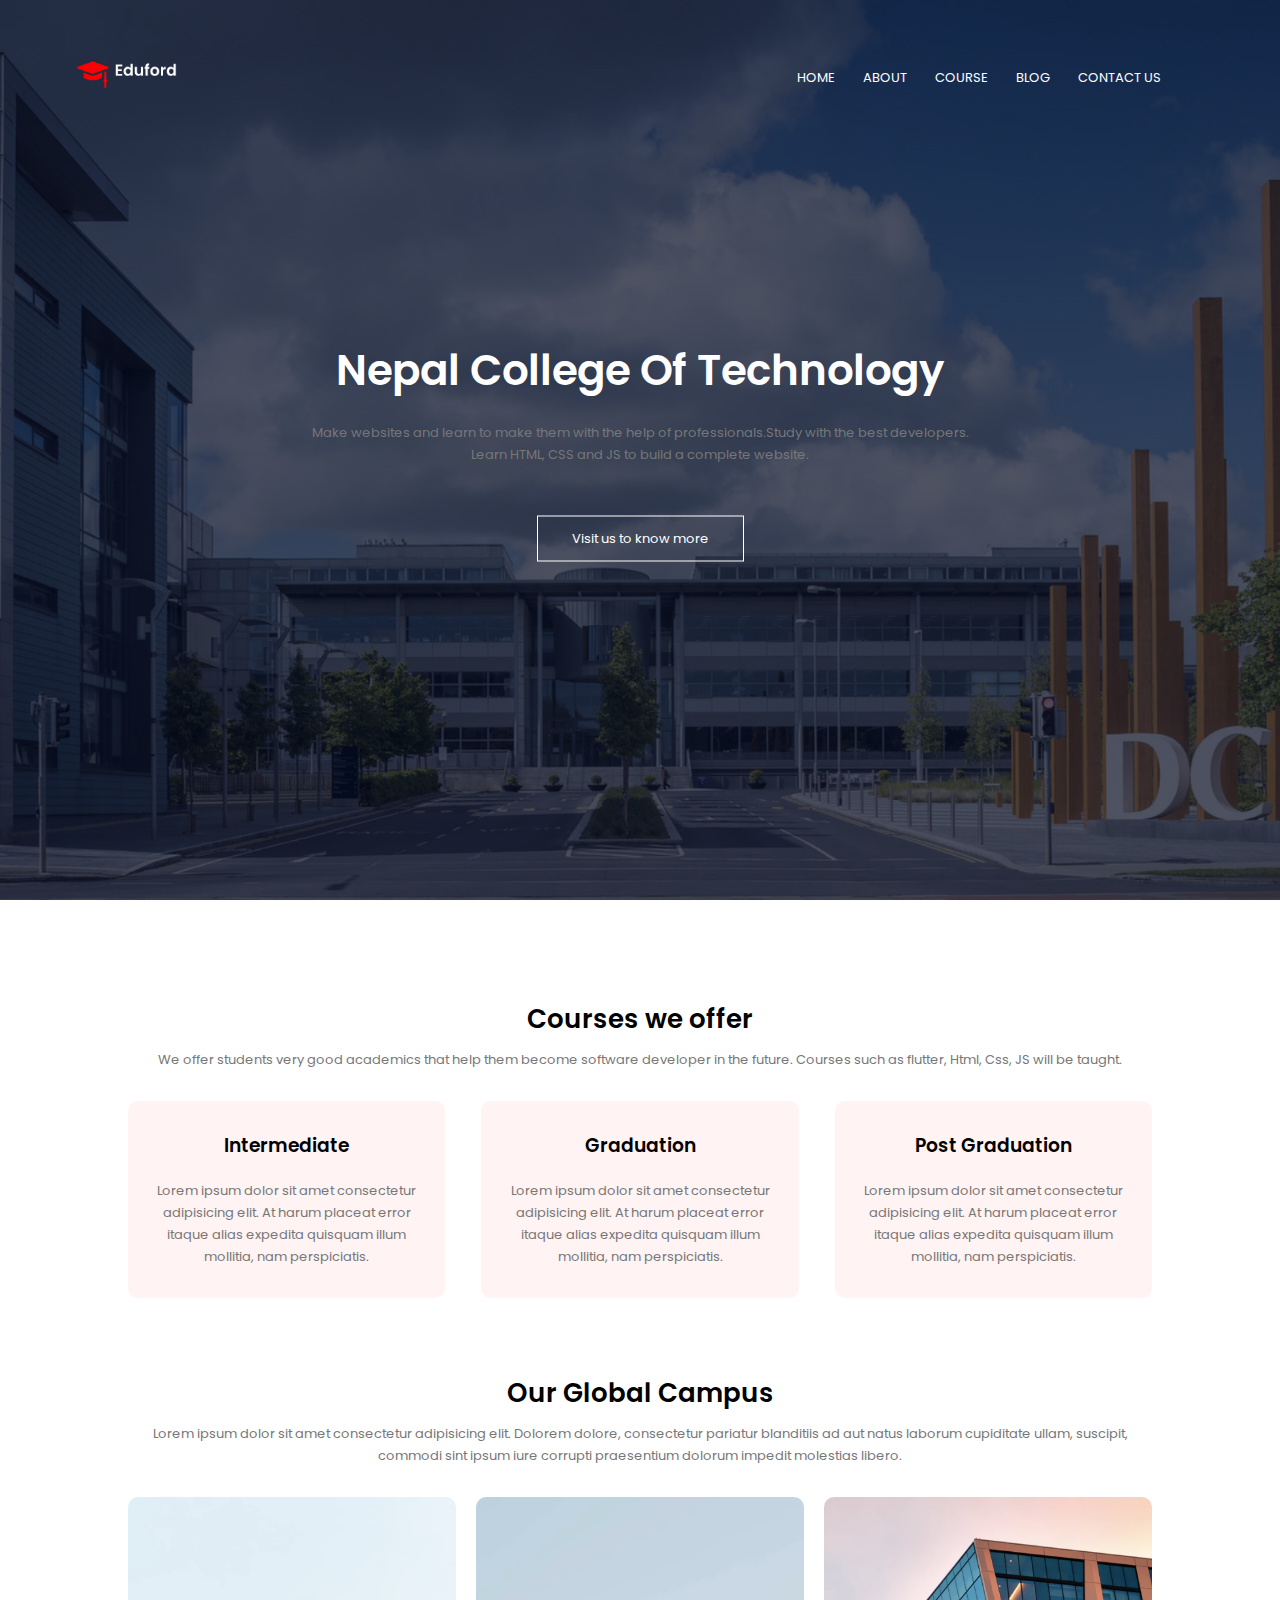
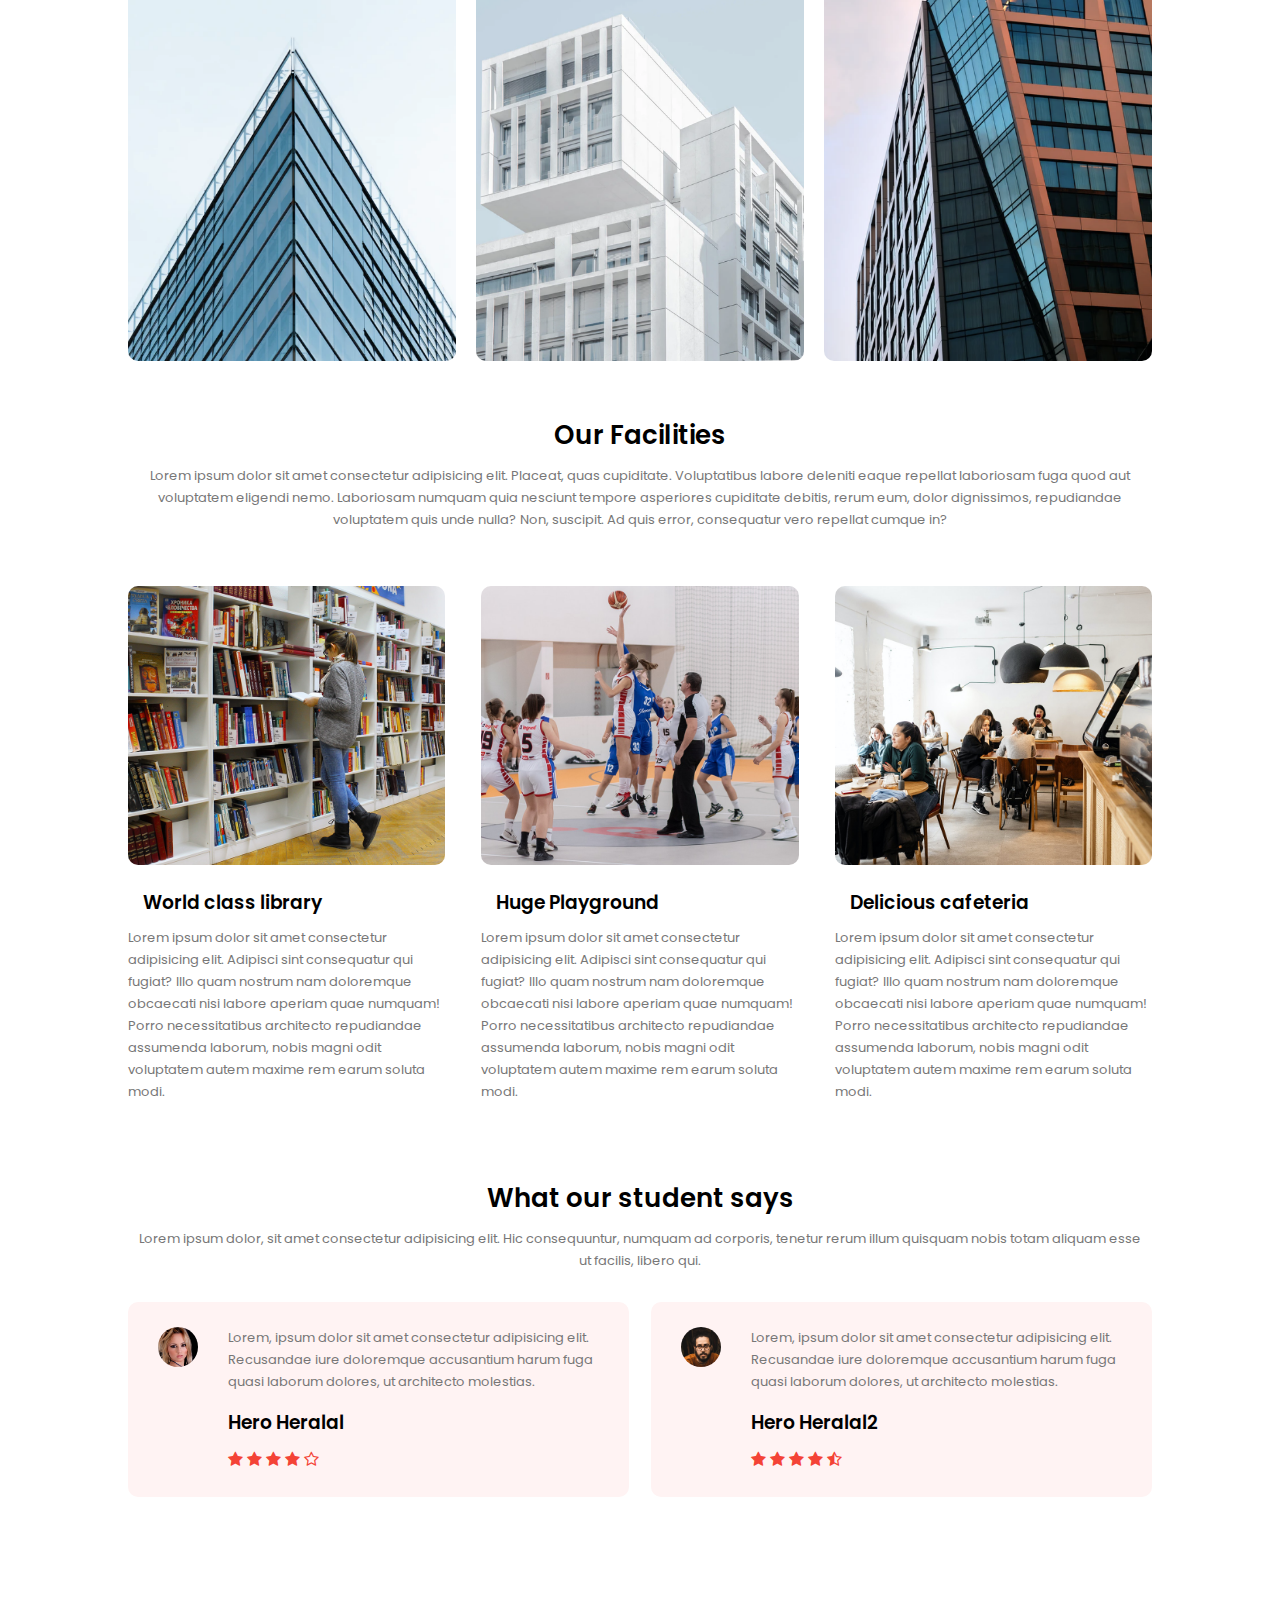
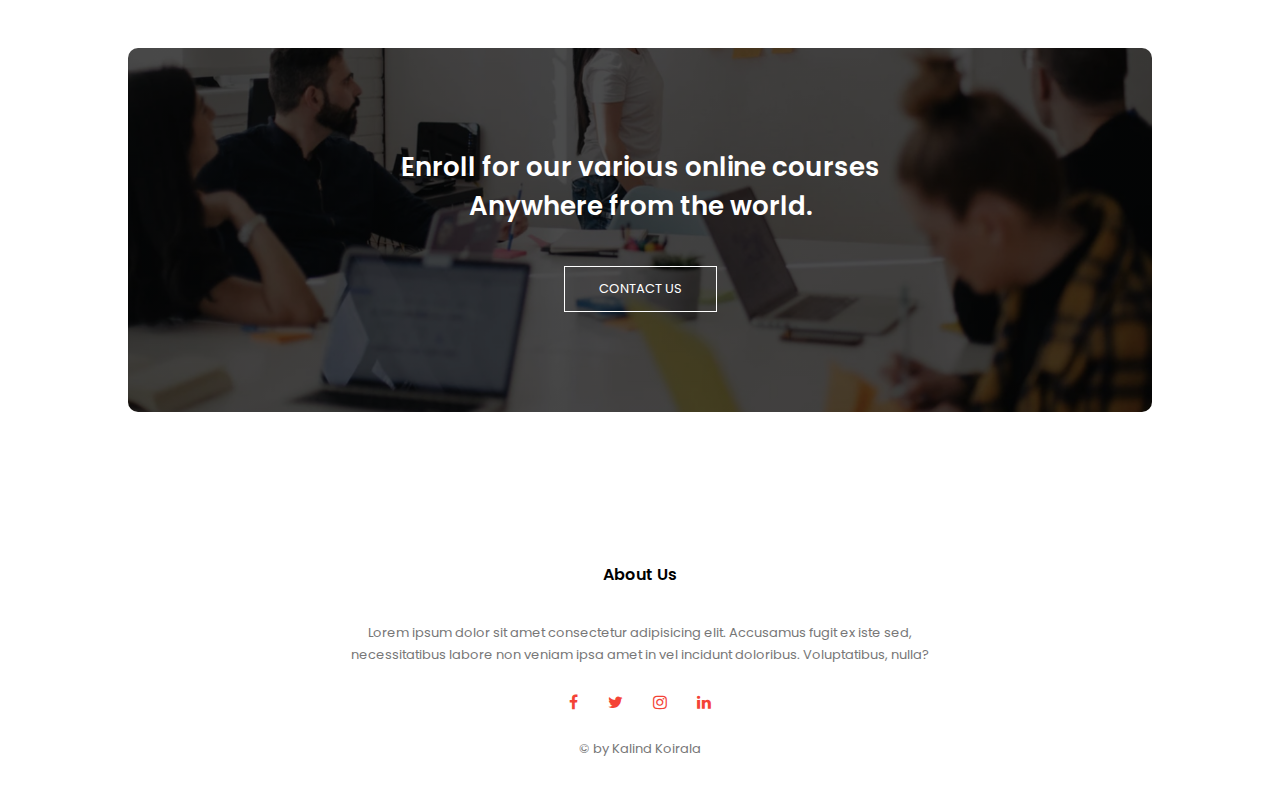
<file: index.html>
<!DOCTYPE html>
<html>
    <head>
        <meta name="viewport" content="with=device-width, initial-scale= 1.0">
        <title>New Website Design</title>
        <link rel="stylesheet" href="style.css ">
        <link rel="preconnect" href="https://fonts.googleapis.com">
        <link rel="preconnect" href="https://fonts.gstatic.com" crossorigin>
        <link href="https://fonts.googleapis.com/css2?family=Montserrat:ital,wght@0,100;1,100;1,500;1,600&family=Poppins:wght@100;200;300;400;500&display=swap" rel="stylesheet"> 
        <link rel="stylesheet" href="https://stackpath.bootstrapcdn.com/font-awesome/4.7.0/css/font-awesome.min.css">
    </head>
    <body>
        <section class="header">
            <nav>
                <a href="index.html"><img src="images/logo.png" alt="logo"></a>
                <div class="nav-links" id="navLinks">
                    <i class="fa fa-times" onclick="hideMenu()" ></i>
                    <ul>
                        <li><a href="index.html">HOME</a></li>
                        <li><a href="about.html">ABOUT</a></li>
                        <li><a href="course.html">COURSE</a></li>
                        <li><a href="blog.html">BLOG</a></li>
                        <li><a href="contact.html">CONTACT US</a></li>
                    </ul>
                </div>
                <i class="fa fa-bars" onclick="showMenu()"></i>
            </nav>

            <div class="text-box">
                <h1>Nepal College Of Technology</h1>
                <p>Make websites and learn to make them with the help of professionals.Study with the best developers. <br> Learn HTML, CSS and JS to build a complete website. </p>
                <a href="" class="hero-btn">Visit us to know more</a>
            </div>
        </section>

        <!-- COURSE -->

        <section class="course">
            <h1>Courses we offer</h1>
            <p>We offer students very good academics that help them become software developer in the future. Courses such as flutter, Html, Css, JS will be taught.</p>
            
            <div class="row">
                <div class="course-col">
                    <h3>Intermediate</h3>
                    <p>Lorem ipsum dolor sit amet consectetur adipisicing elit. At harum placeat error itaque alias expedita quisquam illum mollitia, nam perspiciatis.</p>
                </div>

                <div class="course-col">
                    <h3>Graduation</h3>
                    <p>Lorem ipsum dolor sit amet consectetur adipisicing elit. At harum placeat error itaque alias expedita quisquam illum mollitia, nam perspiciatis.</p>
                </div>

                <div class="course-col">
                    <h3>Post Graduation</h3>
                    <p>Lorem ipsum dolor sit amet consectetur adipisicing elit. At harum placeat error itaque alias expedita quisquam illum mollitia, nam perspiciatis.</p>

                </div>
            </div>

        </section>

        <!-- CAMPUS -->
        <section class="campus">

            <h1>Our Global Campus</h1>
            <p>Lorem ipsum dolor sit amet consectetur adipisicing elit. Dolorem dolore, consectetur pariatur blanditiis ad aut natus laborum cupiditate ullam, suscipit, commodi sint ipsum iure corrupti praesentium dolorum impedit molestias libero.</p>

            <div class="row">

                <div class="campus-col">
                    <img src="images/london.png" alt="Photo">
                    <div class="layer">
                        <h3>LONDON</h3>
                    </div>
                </div>

                <div class="campus-col">
                    <img src="images/washington.png" alt="Photo">
                    <div class="layer">
                        <h3>WASHINGTON</h3>
                    </div>
                </div>

                <div class="campus-col">
                    <img src="images/newyork.png" alt="Photo">
                    <div class="layer">
                        <h3>NEW YORK</h3>
                    </div>
                </div>
                
                
            </div>

    
        </section>

        <!-- FACILITIES -->

        <section class="facilities">

            <h1>Our Facilities</h1>
            <p>Lorem ipsum dolor sit amet consectetur adipisicing elit. Placeat, quas cupiditate. Voluptatibus labore deleniti eaque repellat laboriosam fuga quod aut voluptatem eligendi nemo. Laboriosam numquam quia nesciunt tempore asperiores cupiditate debitis, rerum eum, dolor dignissimos, repudiandae voluptatem quis unde nulla? Non, suscipit. Ad quis error, consequatur vero repellat cumque in?</p>

            <div class="row">
                <div class="facilities-col">
                    <img src="images/library.png" alt="Library">
                    <h3>World class library</h3>
                    <p>Lorem ipsum dolor sit amet consectetur adipisicing elit. Adipisci sint consequatur qui fugiat? Illo quam nostrum nam doloremque obcaecati nisi labore aperiam quae numquam! Porro necessitatibus architecto repudiandae assumenda laborum, nobis magni odit voluptatem autem maxime rem earum soluta modi.</p>
                    
                </div>

                <div class="facilities-col">
                    <img src="images/basketball.png" alt="Library">
                    <h3>Huge Playground</h3>
                    <p>Lorem ipsum dolor sit amet consectetur adipisicing elit. Adipisci sint consequatur qui fugiat? Illo quam nostrum nam doloremque obcaecati nisi labore aperiam quae numquam! Porro necessitatibus architecto repudiandae assumenda laborum, nobis magni odit voluptatem autem maxime rem earum soluta modi.</p>
                    
                </div>

                <div class="facilities-col">
                    <img src="images/cafeteria.png" alt="Library">
                    <h3>Delicious cafeteria</h3>
                    <p>Lorem ipsum dolor sit amet consectetur adipisicing elit. Adipisci sint consequatur qui fugiat? Illo quam nostrum nam doloremque obcaecati nisi labore aperiam quae numquam! Porro necessitatibus architecto repudiandae assumenda laborum, nobis magni odit voluptatem autem maxime rem earum soluta modi.</p>
                    
                </div>

            </div>
        </section>


        <!-- TESTIMONIALS -->

        <section class="testimonials">
            <h1>What our student says</h1>
            <p>Lorem ipsum dolor, sit amet consectetur adipisicing elit. Hic consequuntur, numquam ad corporis, tenetur rerum illum quisquam nobis totam aliquam esse ut facilis, libero qui.</p>

            <div class="row">

                <div class="testimonial-col">
                    <img src="images/user1.jpg" alt="User1">
                    <div>
                        <p>Lorem, ipsum dolor sit amet consectetur adipisicing elit. Recusandae iure doloremque accusantium harum fuga quasi laborum dolores, ut architecto molestias.</p>
                        <h3>Hero Heralal</h3>
                        <i class="fa fa-star" ></i>
                        <i class="fa fa-star" ></i>
                        <i class="fa fa-star" ></i>
                        <i class="fa fa-star" ></i>
                        <i class="fa fa-star-o" ></i>
                    </div>
                </div>

                <div class="testimonial-col">
                    <img src="images/user2.jpg" alt="user2">
                    <div>
                        <p>Lorem, ipsum dolor sit amet consectetur adipisicing elit. Recusandae iure doloremque accusantium harum fuga quasi laborum dolores, ut architecto molestias.</p>
                        <h3>Hero Heralal2</h3>
                        <i class="fa fa-star" ></i>
                        <i class="fa fa-star" ></i>
                        <i class="fa fa-star" ></i>
                        <i class="fa fa-star" ></i>
                        <i class="fa fa-star-half-o" ></i>
                    </div>
                </div>

            </div>
        </section>

        <!-- Call to Action -->

        <section class="cta">
            <h1>Enroll for our various online courses <br> Anywhere from the world.</h1>
            <a href="contact.html" class="hero-btn">CONTACT US</a>
        </section>

        <!-- FOOTER -->
        <section class="footer">
            <h4>About Us</h4>
            <p>Lorem ipsum dolor sit amet consectetur adipisicing elit. Accusamus fugit ex iste sed, <br> necessitatibus labore non veniam ipsa amet in vel incidunt doloribus. Voluptatibus, nulla?</p>

            <div class="icons">
                <i class="fa fa-facebook" ></i>
                <i class="fa fa-twitter" ></i>
                <i class="fa fa-instagram" ></i>
                <i class="fa fa-linkedin" ></i>
            </div>
            <p> &#169 by Kalind Koirala  </p>
        </section>
        <!-- JavaScript for toggle Menu-->

        <script>

            var navLinks = document.getElementById('navLinks');

            function showMenu(){
                navLinks.style.right = '0';
            }

            function hideMenu(){
                navLinks.style.right = '-200px';
            }
        </script>
    </body>
</html>
</file>
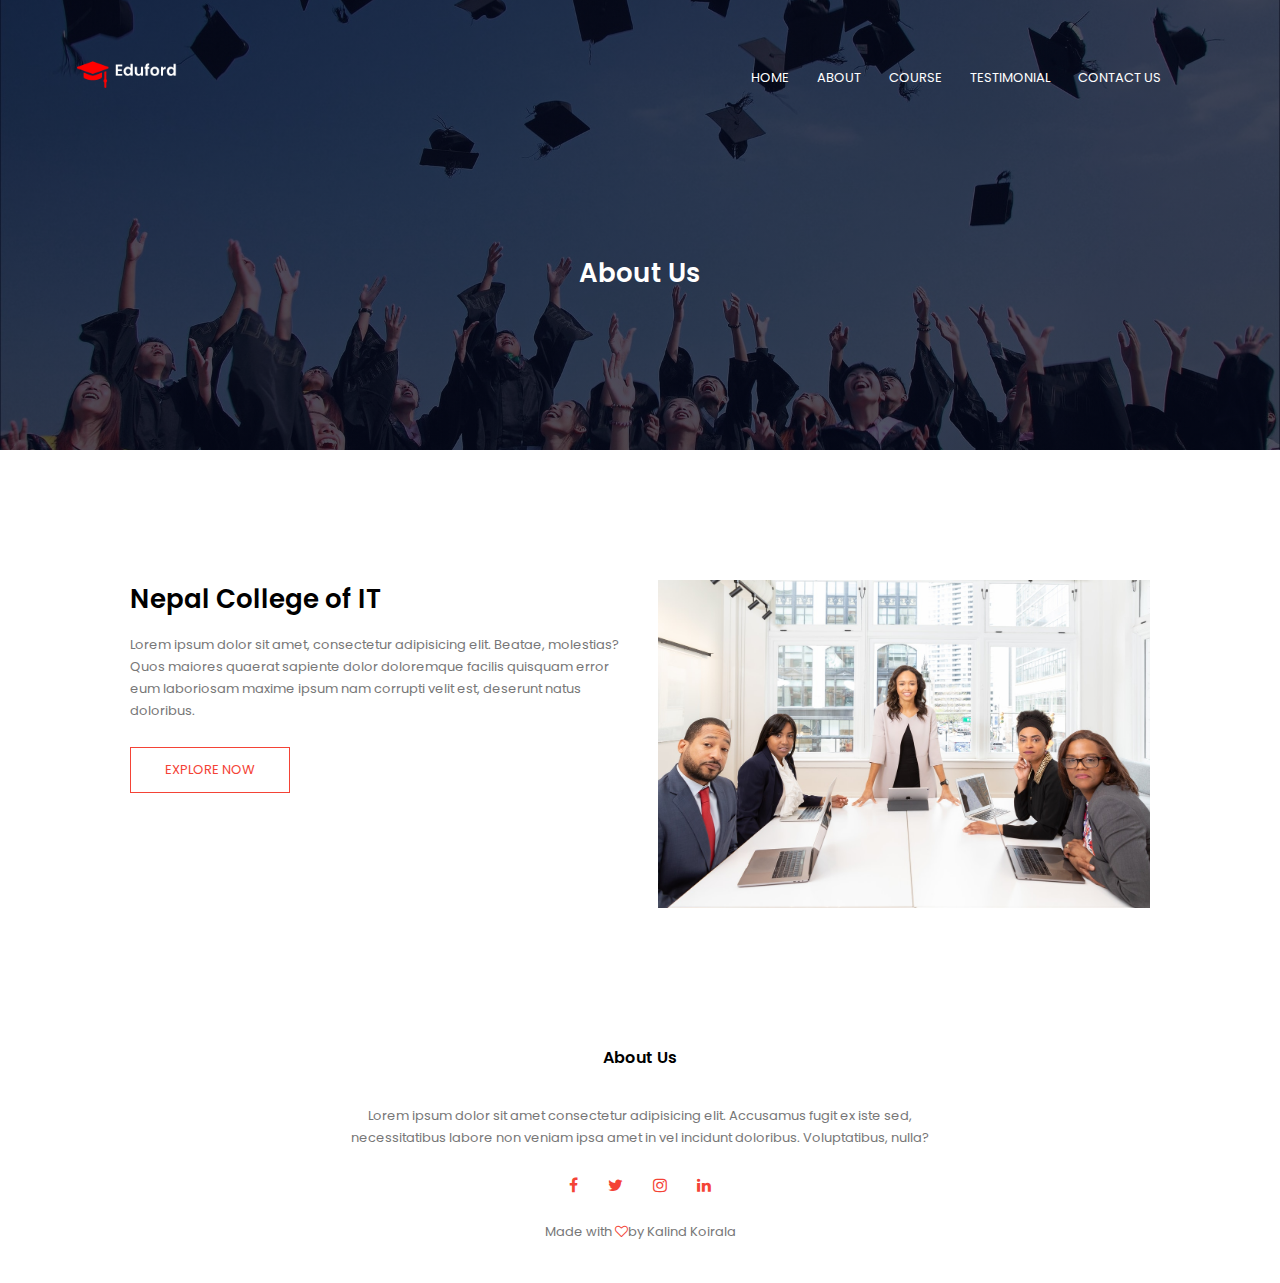
<file: about.html>
<!DOCTYPE html>
<html>
    <head>
        <meta name="viewport" content="with=device-width, initial-scale= 1.0">
        <title>New Website Design</title>
        <link rel="stylesheet" href="style.css ">
        <link rel="preconnect" href="https://fonts.googleapis.com">
        <link rel="preconnect" href="https://fonts.gstatic.com" crossorigin>
        <link href="https://fonts.googleapis.com/css2?family=Montserrat:ital,wght@0,100;1,100;1,500;1,600&family=Poppins:wght@100;200;300;400;500&display=swap" rel="stylesheet"> 
        <link rel="stylesheet" href="https://stackpath.bootstrapcdn.com/font-awesome/4.7.0/css/font-awesome.min.css">
    </head>
    <body>
        <section class="sub-header">
            <nav>
                <a href="index.html"><img src="images/logo.png" alt="logo"></a>
                <div class="nav-links" id="navLinks">
                    <i class="fa fa-times" onclick="hideMenu()" ></i>
                    <ul>
                        <li><a href="">HOME</a></li>
                        <li><a href="">ABOUT</a></li>
                        <li><a href="">COURSE</a></li>
                        <li><a href="">TESTIMONIAL</a></li>
                        <li><a href="">CONTACT US</a></li>
                    </ul>
                </div>
                <i class="fa fa-bars" onclick="showMenu()"></i>
            </nav>
    
            <h1>About Us</h1>
        </section>

        <!-- about us content -->

        <section class="about-us">
            <div class="row">
                <div class="about-col">
                    <h1>Nepal College of IT</h1>
                    <p>Lorem ipsum dolor sit amet, consectetur adipisicing elit. Beatae, molestias? Quos maiores quaerat sapiente dolor doloremque facilis quisquam error eum laboriosam maxime ipsum nam corrupti velit est, deserunt natus doloribus.</p>
                    <a href="" class="hero-btn red-btn" >EXPLORE NOW</a>
                </div>
                <div class="about-col">
                    <img src="images/about.jpg" alt="About">
                </div>
            </div>
        </section>

        <!-- FOOTER -->
        <section class="footer">
            <h4>About Us</h4>
            <p>Lorem ipsum dolor sit amet consectetur adipisicing elit. Accusamus fugit ex iste sed, <br> necessitatibus labore non veniam ipsa amet in vel incidunt doloribus. Voluptatibus, nulla?</p>

            <div class="icons">
                <i class="fa fa-facebook" ></i>
                <i class="fa fa-twitter" ></i>
                <i class="fa fa-instagram" ></i>
                <i class="fa fa-linkedin" ></i>
            </div>
            <p>Made with <i class="fa fa-heart-o" ></i>by Kalind Koirala  </p>
        </section>

        <!-- JavaScript for toggle Menu-->

        <script>

            var navLinks = document.getElementById('navLinks');

            function showMenu(){
                navLinks.style.right = '0';
            }

            function hideMenu(){
                navLinks.style.right = '-200px';
            }
        </script>
    </body>
</html>
</file>
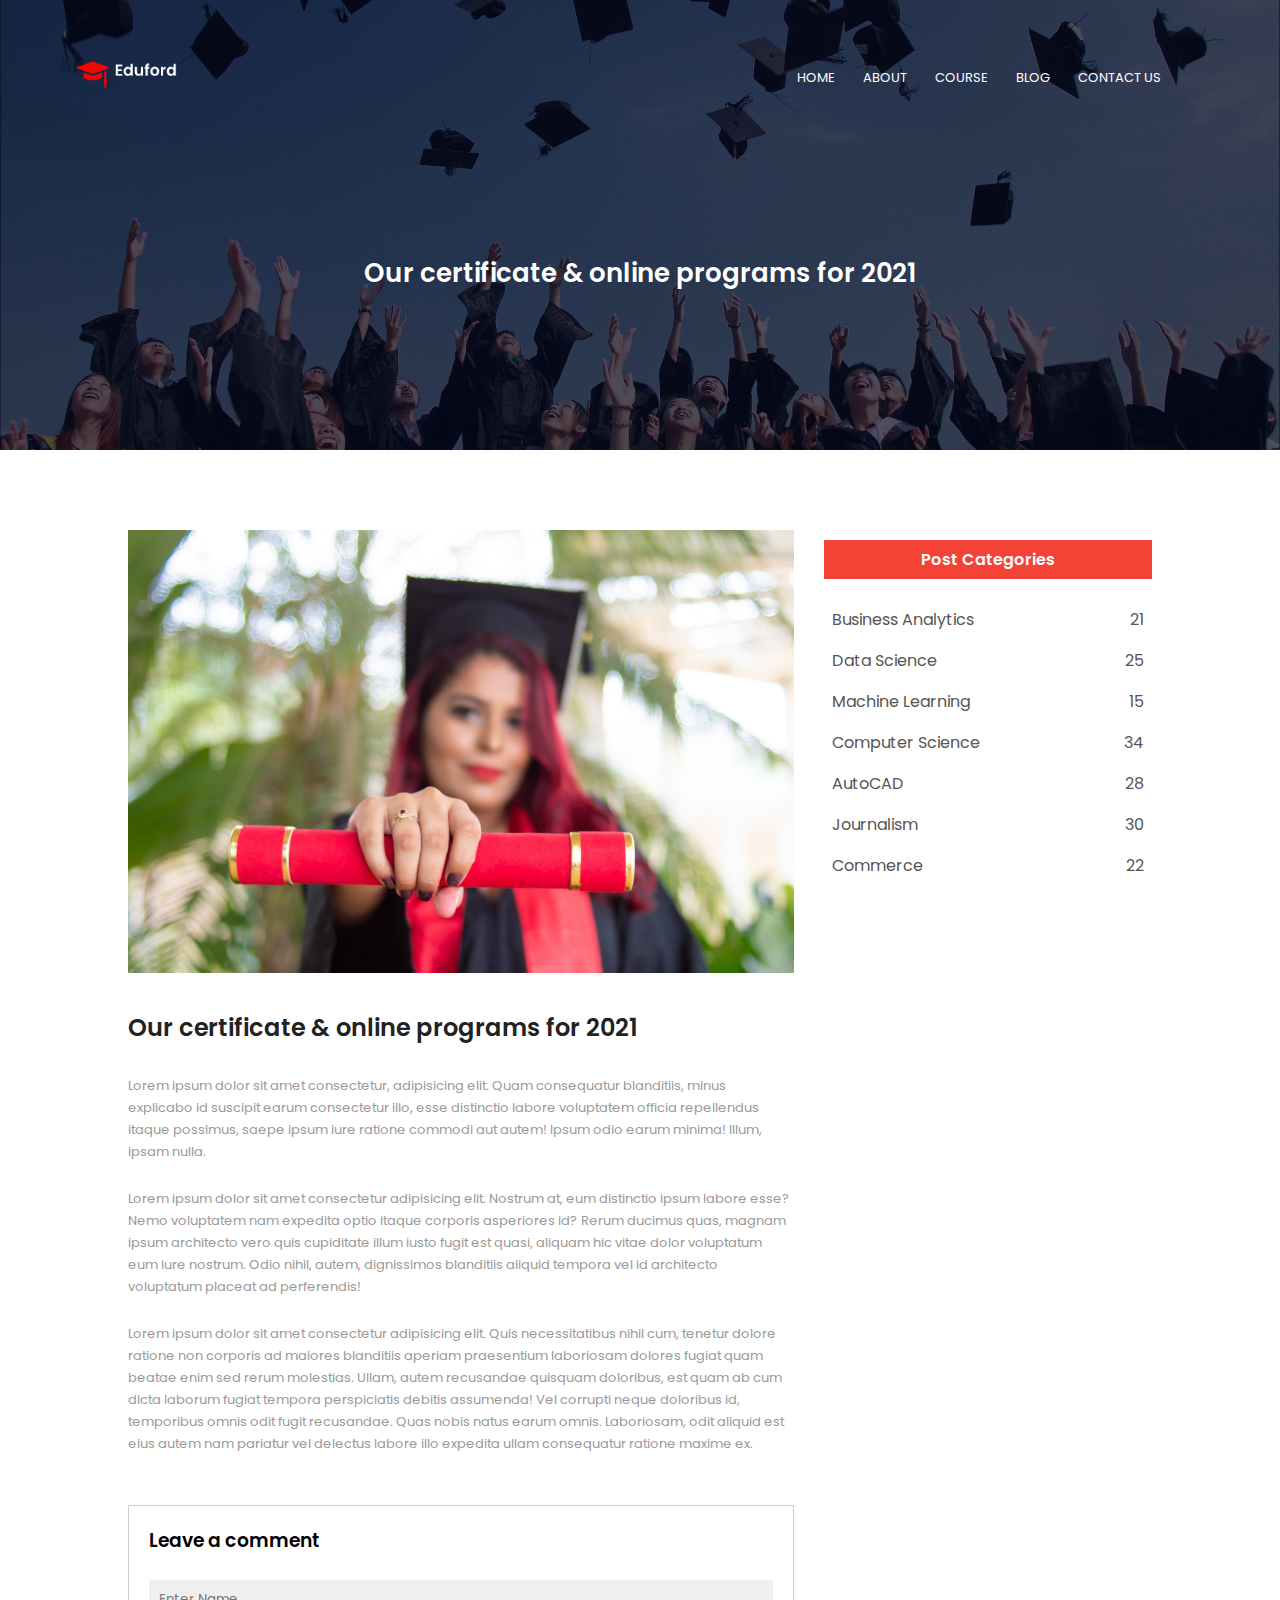
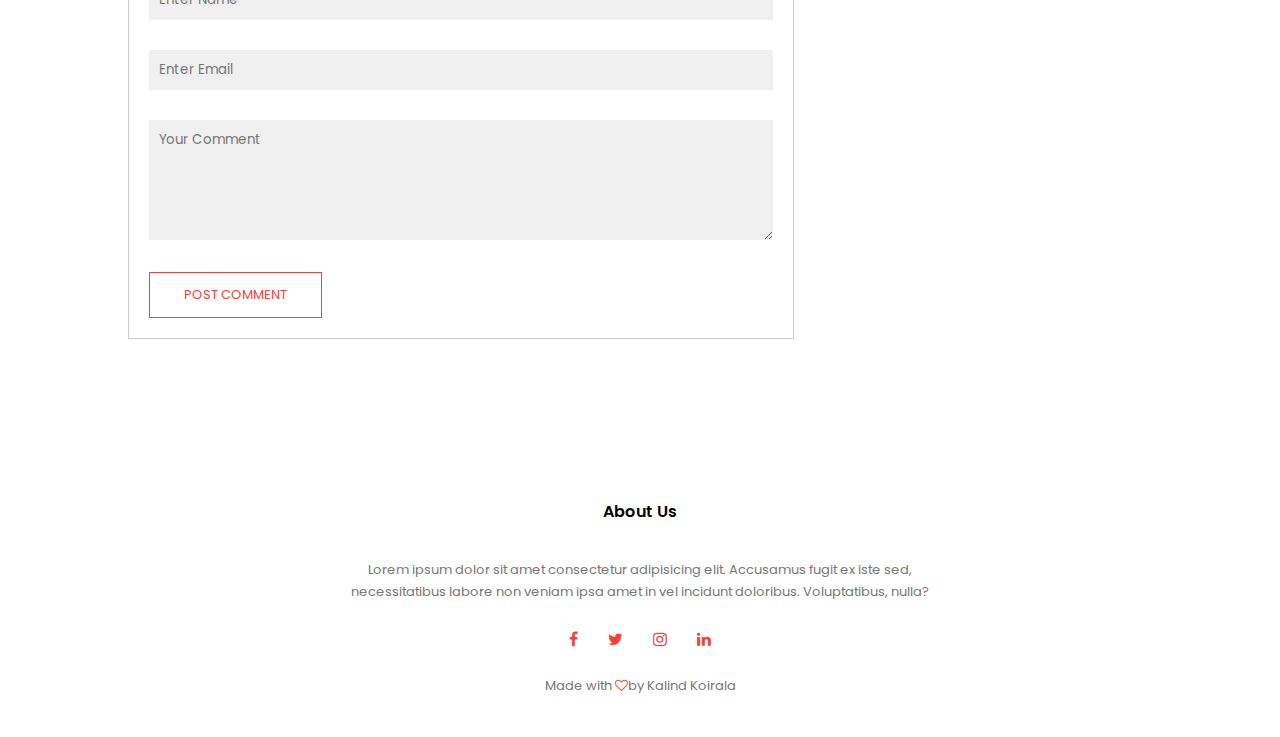
<file: blog.html>
<!DOCTYPE html>
<html>
    <head>
        <meta name="viewport" content="with=device-width, initial-scale= 1.0">
        <title>New Website Design</title>
        <link rel="stylesheet" href="style.css ">
        <link rel="preconnect" href="https://fonts.googleapis.com">
        <link rel="preconnect" href="https://fonts.gstatic.com" crossorigin>
        <link href="https://fonts.googleapis.com/css2?family=Montserrat:ital,wght@0,100;1,100;1,500;1,600&family=Poppins:wght@100;200;300;400;500&display=swap" rel="stylesheet"> 
        <link rel="stylesheet" href="https://stackpath.bootstrapcdn.com/font-awesome/4.7.0/css/font-awesome.min.css">
    </head>
    <body>
        <section class="sub-header">
            <nav>
                <a href="index.html"><img src="images/logo.png" alt="logo"></a>
                <div class="nav-links" id="navLinks">
                    <i class="fa fa-times" onclick="hideMenu()" ></i>
                    <ul>
                        <li><a href="index.html">HOME</a></li>
                        <li><a href="about.html">ABOUT</a></li>
                        <li><a href="course.html">COURSE</a></li>
                        <li><a href="blog.html">BLOG</a></li>
                        <li><a href="contact.html">CONTACT US</a></li>
                    </ul>
                </div>
                <i class="fa fa-bars" onclick="showMenu()"></i>
            </nav>

            <h1>Our certificate & online programs for 2021</h1>
        </section>


    
        <!-- Blog page content -->
        <section class="blog-content">

            <div class="row">

                <div class="blog-left">
                    <img src="images/certificate.jpg" alt="Certiificate">
                    <h2>Our certificate & online programs for 2021</h2>
                    <p>Lorem ipsum dolor sit amet consectetur, adipisicing elit. Quam consequatur blanditiis, minus explicabo id suscipit earum consectetur illo, esse distinctio labore voluptatem officia repellendus itaque possimus, saepe ipsum iure ratione commodi aut autem! Ipsum odio earum minima! Illum, ipsam nulla.</p>
                    <br>
                    <p>Lorem ipsum dolor sit amet consectetur adipisicing elit. Nostrum at, eum distinctio ipsum labore esse? Nemo voluptatem nam expedita optio itaque corporis asperiores id? Rerum ducimus quas, magnam ipsum architecto vero quis cupiditate illum iusto fugit est quasi, aliquam hic vitae dolor voluptatum eum iure nostrum. Odio nihil, autem, dignissimos blanditiis aliquid tempora vel id architecto voluptatum placeat ad perferendis!</p>
                    <br>
                    <p>Lorem ipsum dolor sit amet consectetur adipisicing elit. Quis necessitatibus nihil cum, tenetur dolore ratione non corporis ad maiores blanditiis aperiam praesentium laboriosam dolores fugiat quam beatae enim sed rerum molestias. Ullam, autem recusandae quisquam doloribus, est quam ab cum dicta laborum fugiat tempora perspiciatis debitis assumenda! Vel corrupti neque doloribus id, temporibus omnis odit fugit recusandae. Quas nobis natus earum omnis. Laboriosam, odit aliquid est eius autem nam pariatur vel delectus labore illo expedita ullam consequatur ratione maxime ex.</p>


                    <div class="comment-box">
                        <h3>Leave a comment</h3>
                        <form class="comment-form">
                            <input type="text" placeholder="Enter Name">
                            <input type="E-mail" placeholder="Enter Email">
                            <textarea  rows="5" placeholder="Your Comment"></textarea>
                            <button type="submit" class="hero-btn red-btn">POST COMMENT</button>
                        </form>
                    </div>

                </div>
                <div class="blog-right">
                    <h3>Post Categories</h3>
                    <div>
                        <span>Business Analytics</span>
                        <span>21</span>
                    </div>
                    <div>
                        <span>Data Science</span>
                        <span>25</span>
                    </div>
                    <div>
                        <span>Machine Learning</span>
                        <span>15</span>
                    </div>
                    <div>
                        <span>Computer Science</span>
                        <span>34</span>
                    </div>
                    <div>
                        <span>AutoCAD</span>
                        <span>28</span>
                    </div>
                    <div>
                        <span>Journalism</span>
                        <span>30</span>
                    </div>
                    <div>
                        <span>Commerce</span>
                        <span>22</span>
                    </div>
                </div>
            </div>

        </section>


         <!-- FOOTER -->
         <section class="footer">
            <h4>About Us</h4>
            <p>Lorem ipsum dolor sit amet consectetur adipisicing elit. Accusamus fugit ex iste sed, <br> necessitatibus labore non veniam ipsa amet in vel incidunt doloribus. Voluptatibus, nulla?</p>

            <div class="icons">
                <i class="fa fa-facebook" ></i>
                <i class="fa fa-twitter" ></i>
                <i class="fa fa-instagram" ></i>
                <i class="fa fa-linkedin" ></i>
            </div>
            <p>Made with <i class="fa fa-heart-o" ></i>by Kalind Koirala  </p>
        </section>

        <!-- JS for toggle menu. -->
        <script>

            var navLinks = document.getElementById('navLinks');

            function showMenu(){
                navLinks.style.right = '0';
            }

            function hideMenu(){
                navLinks.style.right = '-200px';
            }
        </script>
    </body>


</html>
</file>
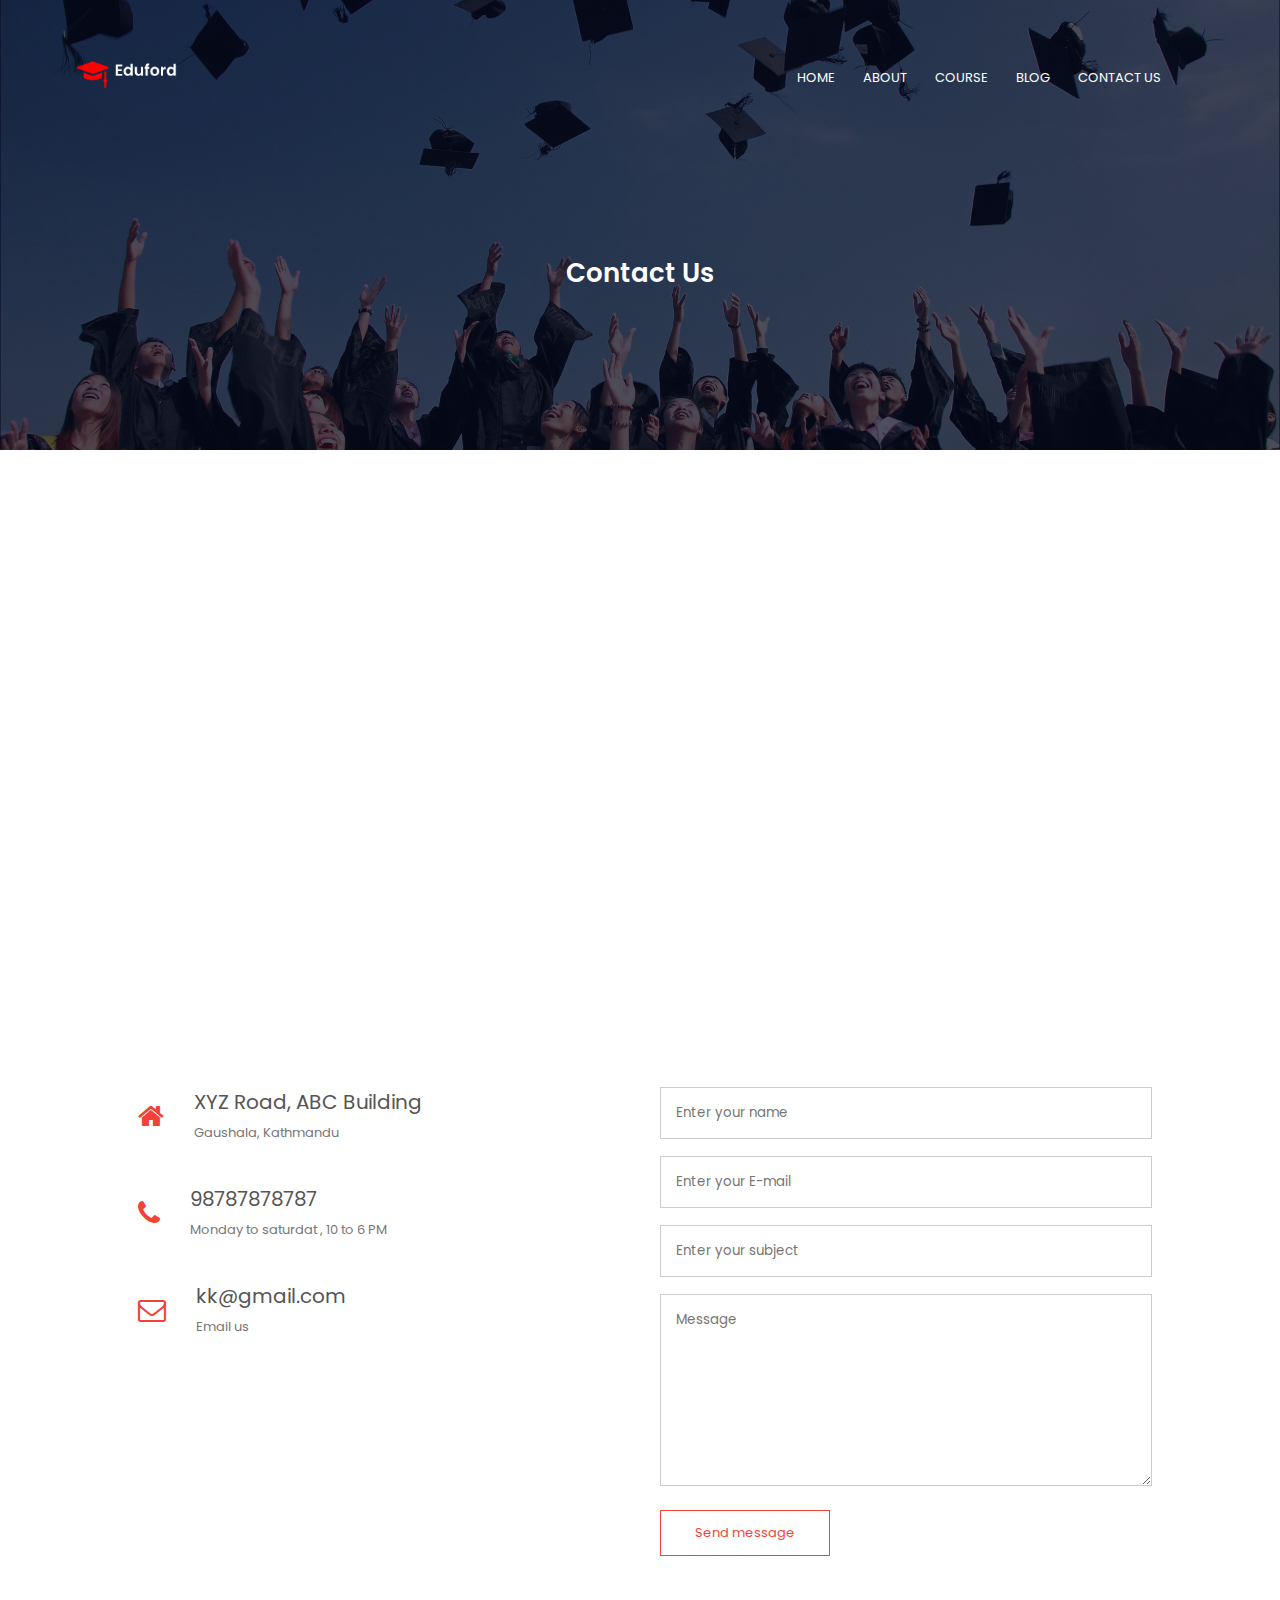
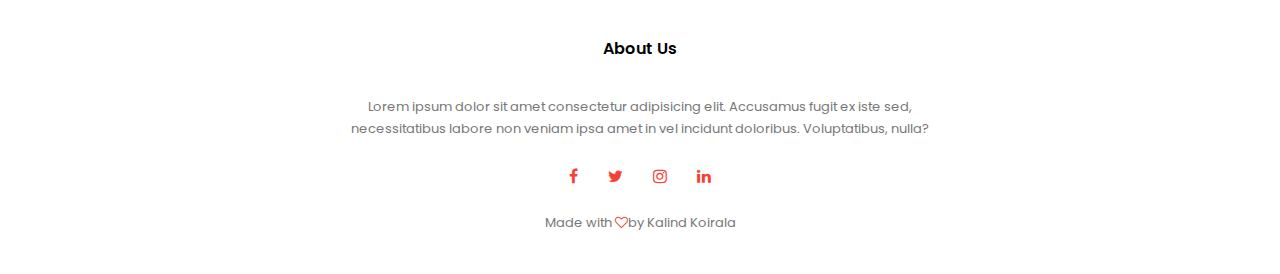
<file: contact.html>
<!DOCTYPE html>
<html>
    <head>
        <meta name="viewport" content="with=device-width, initial-scale= 1.0">
        <title>New Website Design</title>
        <link rel="stylesheet" href="style.css ">
        <link rel="preconnect" href="https://fonts.googleapis.com">
        <link rel="preconnect" href="https://fonts.gstatic.com" crossorigin>
        <link href="https://fonts.googleapis.com/css2?family=Montserrat:ital,wght@0,100;1,100;1,500;1,600&family=Poppins:wght@100;200;300;400;500&display=swap" rel="stylesheet"> 
        <link rel="stylesheet" href="https://stackpath.bootstrapcdn.com/font-awesome/4.7.0/css/font-awesome.min.css">
    </head>
    <body>
        <section class="sub-header">
            <nav>
                <a href="index.html"><img src="images/logo.png" alt="logo"></a>
                <div class="nav-links" id="navLinks">
                    <i class="fa fa-times" onclick="hideMenu()" ></i>
                    <ul>
                        <li><a href="index.html">HOME</a></li>
                        <li><a href="about.html">ABOUT</a></li>
                        <li><a href="course.html">COURSE</a></li>
                        <li><a href="blog.html">BLOG</a></li>
                        <li><a href="contact.html">CONTACT US</a></li>
                    </ul>
                </div>
                <i class="fa fa-bars" onclick="showMenu()"></i>
            </nav>
    
            <h1>Contact Us</h1>
        </section>

        <!-- Contact us content -->

        <section class="location">
            <iframe src="https://www.google.com/maps/embed?pb=!1m18!1m12!1m3!1d14129.012048761419!2d85.33731073594807!3d27.70947337292969!2m3!1f0!2f0!3f0!3m2!1i1024!2i768!4f13.1!3m3!1m2!1s0x39eb1979b37f998b%3A0x89608cc1a83425f1!2sGaushala%2C%20Kathmandu%2044600!5e0!3m2!1sen!2snp!4v1642739661363!5m2!1sen!2snp" width="600" height="450" style="border:0;" allowfullscreen="" loading="lazy"></iframe>

        </section>

        <section class="contact-us">
            <div class="row">
                <div class="contact-col">
                    <div>
                        <i class="fa fa-home" ></i>
                        <span>
                            <h5>XYZ Road, ABC Building</h5>
                        <p>Gaushala, Kathmandu</p>
                        </span>
                    </div>

                    <div>
                        <i class="fa fa-phone" ></i>
                        <span>
                            <h5>98787878787</h5>
                        <p>Monday to saturdat , 10 to 6 PM</p>
                        </span>
                    </div>
                    <div>
                        <i class="fa fa-envelope-o" ></i>
                        <span>
                            <h5>kk@gmail.com</h5>
                        <p>Email us</p>
                        </span>
                    </div>
                </div>
                <div class="contact-col">
                    <form action="formhandler.php" method="post">
                        <input type="text" name="name" placeholder="Enter your name" required>
                        <input type="email" name="email" placeholder="Enter your E-mail" required>
                        <input type="text" name="subject" placeholder="Enter your subject" required>
                        <textarea rows="8" name="message" placeholder="Message" required></textarea>
                        <button type="submit" class="hero-btn red-btn">Send message</button>
                    </form>
                </div>
            </div>
        </section>
        

        <!-- FOOTER -->
        <section class="footer">
            <h4>About Us</h4>
            <p>Lorem ipsum dolor sit amet consectetur adipisicing elit. Accusamus fugit ex iste sed, <br> necessitatibus labore non veniam ipsa amet in vel incidunt doloribus. Voluptatibus, nulla?</p>

            <div class="icons">
                <i class="fa fa-facebook" ></i>
                <i class="fa fa-twitter" ></i>
                <i class="fa fa-instagram" ></i>
                <i class="fa fa-linkedin" ></i>
            </div>
            <p>Made with <i class="fa fa-heart-o" ></i>by Kalind Koirala  </p>
        </section>

        <!-- JavaScript for toggle Menu-->

        <script>

            var navLinks = document.getElementById('navLinks');

            function showMenu(){
                navLinks.style.right = '0';
            }

            function hideMenu(){
                navLinks.style.right = '-200px';
            }
        </script>
    </body>
</html>
</file>
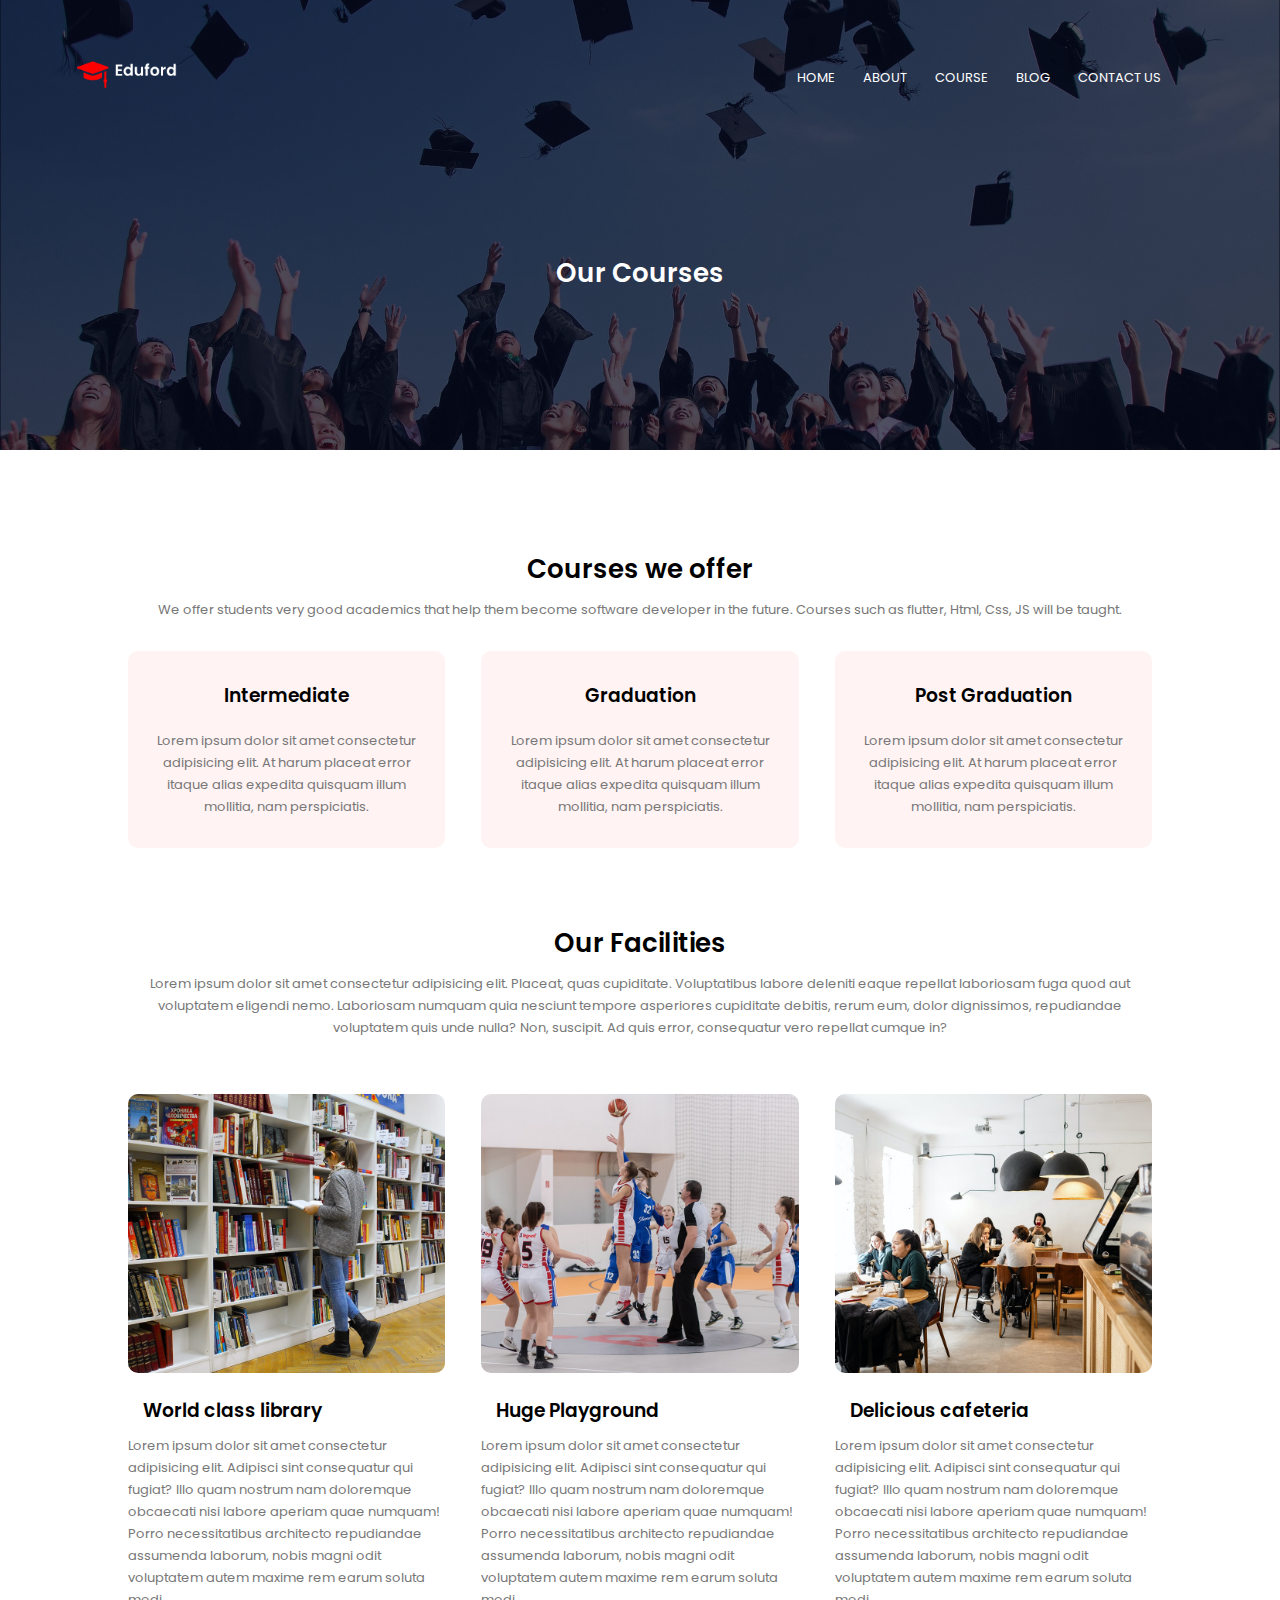
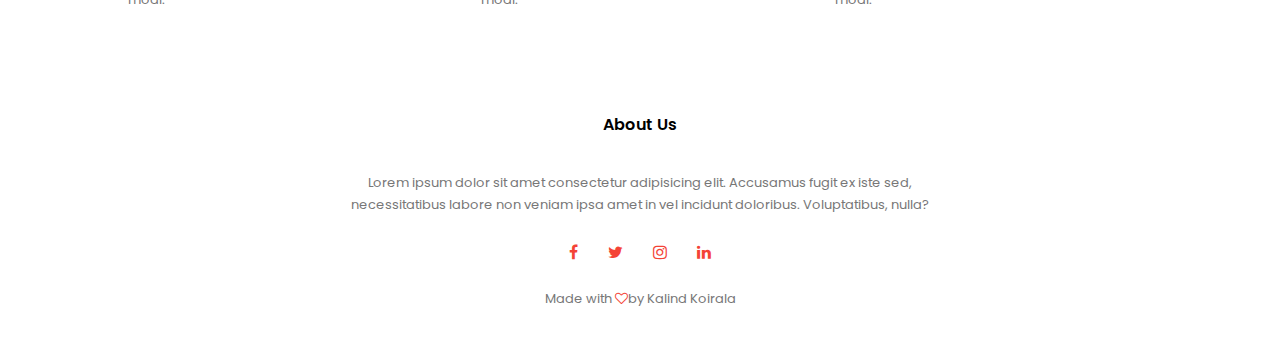
<file: course.html>
<!DOCTYPE html>
<html>
    <head>
        <meta name="viewport" content="with=device-width, initial-scale= 1.0">
        <title>New Website Design</title>
        <link rel="stylesheet" href="style.css ">
        <link rel="preconnect" href="https://fonts.googleapis.com">
        <link rel="preconnect" href="https://fonts.gstatic.com" crossorigin>
        <link href="https://fonts.googleapis.com/css2?family=Montserrat:ital,wght@0,100;1,100;1,500;1,600&family=Poppins:wght@100;200;300;400;500&display=swap" rel="stylesheet"> 
        <link rel="stylesheet" href="https://stackpath.bootstrapcdn.com/font-awesome/4.7.0/css/font-awesome.min.css">
    </head>
    <body>
        <section class="sub-header">
            <nav>
                <a href="index.html"><img src="images/logo.png" alt="logo"></a>
                <div class="nav-links" id="navLinks">
                    <i class="fa fa-times" onclick="hideMenu()" ></i>
                    <ul>
                        <li><a href="index.html">HOME</a></li>
                        <li><a href="about.html">ABOUT</a></li>
                        <li><a href="course.html">COURSE</a></li>
                        <li><a href="blog.html">BLOG</a></li>
                        <li><a href="contact.html">CONTACT US</a></li>
                    </ul>
                </div>
                <i class="fa fa-bars" onclick="showMenu()"></i>
            </nav>

            <h1>Our Courses</h1>
        </section>

         <!-- COURSE -->

         <section class="course">
            <h1>Courses we offer</h1>
            <p>We offer students very good academics that help them become software developer in the future. Courses such as flutter, Html, Css, JS will be taught.</p>
            
            <div class="row">
                <div class="course-col">
                    <h3>Intermediate</h3>
                    <p>Lorem ipsum dolor sit amet consectetur adipisicing elit. At harum placeat error itaque alias expedita quisquam illum mollitia, nam perspiciatis.</p>
                </div>

                <div class="course-col">
                    <h3>Graduation</h3>
                    <p>Lorem ipsum dolor sit amet consectetur adipisicing elit. At harum placeat error itaque alias expedita quisquam illum mollitia, nam perspiciatis.</p>
                </div>

                <div class="course-col">
                    <h3>Post Graduation</h3>
                    <p>Lorem ipsum dolor sit amet consectetur adipisicing elit. At harum placeat error itaque alias expedita quisquam illum mollitia, nam perspiciatis.</p>

                </div>
            </div>

        </section>

        <!-- FACILITIES -->

        <section class="facilities">

            <h1>Our Facilities</h1>
            <p>Lorem ipsum dolor sit amet consectetur adipisicing elit. Placeat, quas cupiditate. Voluptatibus labore deleniti eaque repellat laboriosam fuga quod aut voluptatem eligendi nemo. Laboriosam numquam quia nesciunt tempore asperiores cupiditate debitis, rerum eum, dolor dignissimos, repudiandae voluptatem quis unde nulla? Non, suscipit. Ad quis error, consequatur vero repellat cumque in?</p>

            <div class="row">
                <div class="facilities-col">
                    <img src="images/library.png" alt="Library">
                    <h3>World class library</h3>
                    <p>Lorem ipsum dolor sit amet consectetur adipisicing elit. Adipisci sint consequatur qui fugiat? Illo quam nostrum nam doloremque obcaecati nisi labore aperiam quae numquam! Porro necessitatibus architecto repudiandae assumenda laborum, nobis magni odit voluptatem autem maxime rem earum soluta modi.</p>
                    
                </div>

                <div class="facilities-col">
                    <img src="images/basketball.png" alt="Library">
                    <h3>Huge Playground</h3>
                    <p>Lorem ipsum dolor sit amet consectetur adipisicing elit. Adipisci sint consequatur qui fugiat? Illo quam nostrum nam doloremque obcaecati nisi labore aperiam quae numquam! Porro necessitatibus architecto repudiandae assumenda laborum, nobis magni odit voluptatem autem maxime rem earum soluta modi.</p>
                    
                </div>

                <div class="facilities-col">
                    <img src="images/cafeteria.png" alt="Library">
                    <h3>Delicious cafeteria</h3>
                    <p>Lorem ipsum dolor sit amet consectetur adipisicing elit. Adipisci sint consequatur qui fugiat? Illo quam nostrum nam doloremque obcaecati nisi labore aperiam quae numquam! Porro necessitatibus architecto repudiandae assumenda laborum, nobis magni odit voluptatem autem maxime rem earum soluta modi.</p>
                    
                </div>

            </div>
        </section>


         <!-- FOOTER -->
         <section class="footer">
            <h4>About Us</h4>
            <p>Lorem ipsum dolor sit amet consectetur adipisicing elit. Accusamus fugit ex iste sed, <br> necessitatibus labore non veniam ipsa amet in vel incidunt doloribus. Voluptatibus, nulla?</p>

            <div class="icons">
                <i class="fa fa-facebook" ></i>
                <i class="fa fa-twitter" ></i>
                <i class="fa fa-instagram" ></i>
                <i class="fa fa-linkedin" ></i>
            </div>
            <p>Made with <i class="fa fa-heart-o" ></i>by Kalind Koirala  </p>
        </section>

        <!-- JS for toggle menu. -->
        <script>

            var navLinks = document.getElementById('navLinks');

            function showMenu(){
                navLinks.style.right = '0';
            }

            function hideMenu(){
                navLinks.style.right = '-200px';
            }
        </script>
    </body>


</html>
</file>
<file: style.css>
*{
    margin: 0;
    padding: 0;
    font-family: 'Montserrat', sans-serif;
    font-family: 'Poppins', sans-serif;
}
.header{
    min-height: 100vh;
    width: 100%;
    background-image: linear-gradient(rgba(4,9,30,0.7),rgba(4,9,30,0.7)),url(images/banner.png);
    background-position: center;
    position: relative;
    background-size: cover;
}
nav{
    display: flex;
    padding: 2% 6%;
    justify-content: space-between;
    align-items: center;
}
nav img{
    width: 100px;
}
.nav-links{
    flex: 1px;
    text-align: right;
}
.nav-links ul li {
    list-style: none;
    display: inline-block;
    padding: 8px 12px;
    position: relative;
}
.nav-links ul li a{
    color: #fff;
    text-decoration: none;
    font-size: 13px;   
}

.nav-links ul li::after{
    content: '';
    width: 0%;
    height: 2px;
    background: #a13535;
    display: block;
    margin: auto;
    transition: 0.5s;
}
.nav-links ul li:hover::after{
    width: 100%;
}

.text-box{
    width: 90%;
    color: #fff;
    position: absolute;
    top: 50%;
    left: 50%;
    transform: translate(-50%, -50%) ; 
    text-align: center;
}
.text-box h1{
    font-size: 42px;
}
.text-box p{
    margin: 10px 0 40px;
}
.hero-btn{
    display: inline-block;
    text-decoration: none;
    position: relative;
    color: #fff;
    border: 1px solid #fff;
    font-size: 13px;
    background: transparent;
    cursor: pointer;
    padding: 12px 34px;
}
.hero-btn:hover{
    border: 1px solid #a13535;
    background: #a13535;
    transition: 1s;
}

nav .fa{
    display: none;
}

@media(max-width: 700px){
    .text-box h1 {
        font-size: 20px;
    }
    .nav-links ul li {
        display: block;
    }
    .nav-links{
        position: fixed;
        background: #a13535;
        height: 100vh;
        width: 200px;
        top: 0;
        right: -200px;
        text-align: left;
        z-index: 2;
        transition: 1s;
    }
    nav .fa{
        display: block;
        color: #fff;
        margin: 10px;
        font-size: 22px;
        cursor: pointer;
    }
}
 .nav-links ul{
     padding: 30px;
 }

 /* COURSE */
 .course{
     width: 80%;
     margin: auto;
     text-align: center;
     padding-top: 100px;
 }
 h1{
     font-size: 26px;
     font-weight: 600;
 }
 p{
     color: #777;
     font-size: 13px;
     font-weight: 400;
     line-height: 22px;
     padding: 10px;
 }
 .row{
     margin-top: 20px;
     display: flex;
     justify-content: space-between;
 }
 .course-col{
    flex-basis: 31%;
    background: #fff3f3;
    border-radius: 10px;
    margin-bottom: 5%;
    padding: 20px 12px;
    box-sizing: border-box;
 }
 h3{
     text-align: center;
     font-weight: 600;
     margin: 10px 0;
 }
 .course-col:hover{
     box-shadow: 0 0 20px 0px rgba(0,0,0,0.2);
  }
  @media(max-width : 700px){
      .row{
          flex-direction: column;
      }
  }
  /* CAMPUS */
  .campus{
      width: 80%;
      margin: auto;
      padding-top: 25px;
      text-align: center;
  }
  .campus-col{
      flex-basis: 32%;
      border-radius: 10px;
      overflow: hidden;
      margin-bottom: 30px;
      position: relative;
  }
  .campus-col img{
      width: 100%;
      display: block;
  }
  .layer{
      background:transparent;
      height: 100%;
      width: 100%;
      position: absolute;
      top: 0;
      left: 0;
  }
  .layer:hover{
      background: rgba(226,0,0,0.7);
      transition: 0.5s;
  }
  .layer h3{
      width: 100%;
      font-weight: 500;
      color: #fff;
      font-size: 20px;
      bottom: 0;
      left: 50%;
      position: absolute;
      transform: translateX(-50%);
      opacity: 0;
      transition: 0.5s;
  }
.layer:hover h3{
    bottom: 49%;
    opacity: 1;
}
@media(max-width: 700px){
    .campus-col img{
        width: 50%;
    }
    .layer{
        background:transparent;
        height: 100%;
        width: 50%;
        position: absolute;
        top: 0;
        left: 0;
    }
}
/* FACILITIES */

.facilities{
    padding-top: 25px;
    width: 80%;
    margin: auto;
    text-align: center;
    position: relative;
}
.facilities-col{
    flex-basis: 31%;
    border-radius: 10px;
    margin-bottom: 5%;
    padding-top: 25px;
    text-align: left;
}
.facilities-col img{
    width: 100%;
    border-radius: 10px;
}
.facilities-col p{
    padding: 0;
}
.facilities-col h3{
    margin-top : 16px; ;
    margin-left: 15px;
    text-align: left;
}

/* TESTIMONIALS */
.testimonials{
    width: 80%;
    margin: auto;
    padding-top: 25px;
    text-align: center;
}
.testimonial-col{
    flex-basis: 44%;
    border-radius: 10px;
    margin-bottom: 5%;
    text-align: left;
    background: #fff3f3;
    padding: 25px;
    cursor: pointer;
    display: flex;
}
.testimonial-col img{
    height: 40px;
    margin-left: 5px;
    margin-right: 30px;
    border-radius: 50%;
}
.testimonial-col p{
    padding: 0;
}
.testimonial-col h3{
    margin-top: 15px;
    text-align: left;
}
.testimonial-col .fa{
    color: #f44336;
}
@media(max-width:700px){
    .testimonial-col img{
        margin-left: 0px;
        margin-right: 15px;
        
    }
}
/* CALL TO ACTION */
.cta{
    margin: 100px auto;
    width: 80%;
    background-image: linear-gradient(rgba(0,0,0,0.7), rgba(0,0,0,0.7)),url(images/banner2.jpg);
    background-position: center;
    background-size: cover;
    border-radius: 10px;
    text-align: center;
    padding: 100px 0;
}
.cta h1{
 color: #fff;
 margin-bottom: 40px;
 padding: 0;   
}
@media(max-width:700px){
    .cta h1{
        font-size: 20px;
    }
}
/* FOOTER */
.footer{
    width: 100%;
    text-align: center;
    padding: 30px 0;
}
.footer h4{
    margin-top: 20px;
    margin-bottom: 25px;
    font-weight: 600;
}
.icons .fa{
    color: #f44336;
    margin: 0 13px;
    cursor: pointer;
    padding: 18px 0;
}
.fa-heart-o{
    color: #f44336;
}

/* ABOUT US PAGE */
.sub-header{
    height: 50vh;
    width: 100%;
    background-image: linear-gradient(rgba(4,9,30,0.7),rgba(4,9,30,0.7)),url(images/background.jpg);
    background-position: center;
    background-size: cover;
    text-align: center;
    color: #fff;
}
.sub-header h1{
    margin-top: 100px;
}

.about-us{
    width: 80%;
    margin: auto;
    padding-top: 80px;
    padding-bottom: 50px;
}
.about-col{

    flex-basis: 48%;
    padding: 30px 2px;
}
.about-col img{
    width: 100%;
}
.about-col h1{
    padding-top: 0;
}
.about-col p{
    padding: 15px 0 25px;
}
.red-btn{
    border: 1px solid #f44336;
    background: transparent;
    color: #f44336;
}
.red-btn:hover{
    color: #fff;
}
/* blog-content */

.blog-content{
    width: 80%;
    margin: auto;
    padding: 60px 0;
}
.blog-left{
    flex-basis: 65%;
}
.blog-left img{
    width: 100%;
}
.blog-left h2{
    color: #222;
    font-weight: 600;
    margin: 30px 0;
}
.blog-left p{
    color: #999;
    padding: 0 ;
}
.blog-right {
    flex-basis: 32%;
}
.blog-right h3{
    background: #f44336;
    color: #fff;
    padding: 7px 0;
    font-size: 16px;
    margin-bottom: 20px;
}
.blog-right div{
    display: flex;
    color: #555;
    align-items: center;
    justify-content: space-between;
    box-sizing: border-box;
    padding: 8px;
}

.comment-box{
    border: 1px solid #ccc;
    margin: 50px 0;
    padding: 10px 20px;
}
.comment-box h3{
    text-align: left;
}
.comment-form input, .comment-form textarea{
    width: 100%;
    padding: 10px;
    margin: 15px 0;
    box-sizing: border-box;
    border: none;
    outline: none;
    background: #f0f0f0;
}
.comment-form button{
    margin: 10px 0;
}
@media(max-width:700px){
    .sub-header h1{
        font-size: 16px;
    }
}

/* Contact Us page */
.location{
    width: 80%;
    margin: auto;
    padding: 80px 0 ;
}
.location iframe{
    width: 100%;
}
.contact-us{
    width: 80%;
    margin: auto;
}
.contact-col{
    flex-basis: 48%;
    margin-bottom: 30px;
}
.contact-col div{
    display: flex;
    align-items: center;
    margin-bottom: 40px;
}
.contact-col div .fa{
    font-size: 28px;
    color: #f44336;
    margin: 10px;
    margin-right: 30px;
}
.contact-col div p{
    padding: 0;
}
.contact-col div h5{
    font-size: 20px;
    margin-bottom: 5px;
    color: #555;
    font-weight: 400;
}
.contact-col input, .contact-col textarea{
    width: 100%;
    padding: 15px;
    border: 1px solid #ccc;
    margin-bottom: 17px;
    outline: none;
    box-sizing: border-box;
}
</file>
